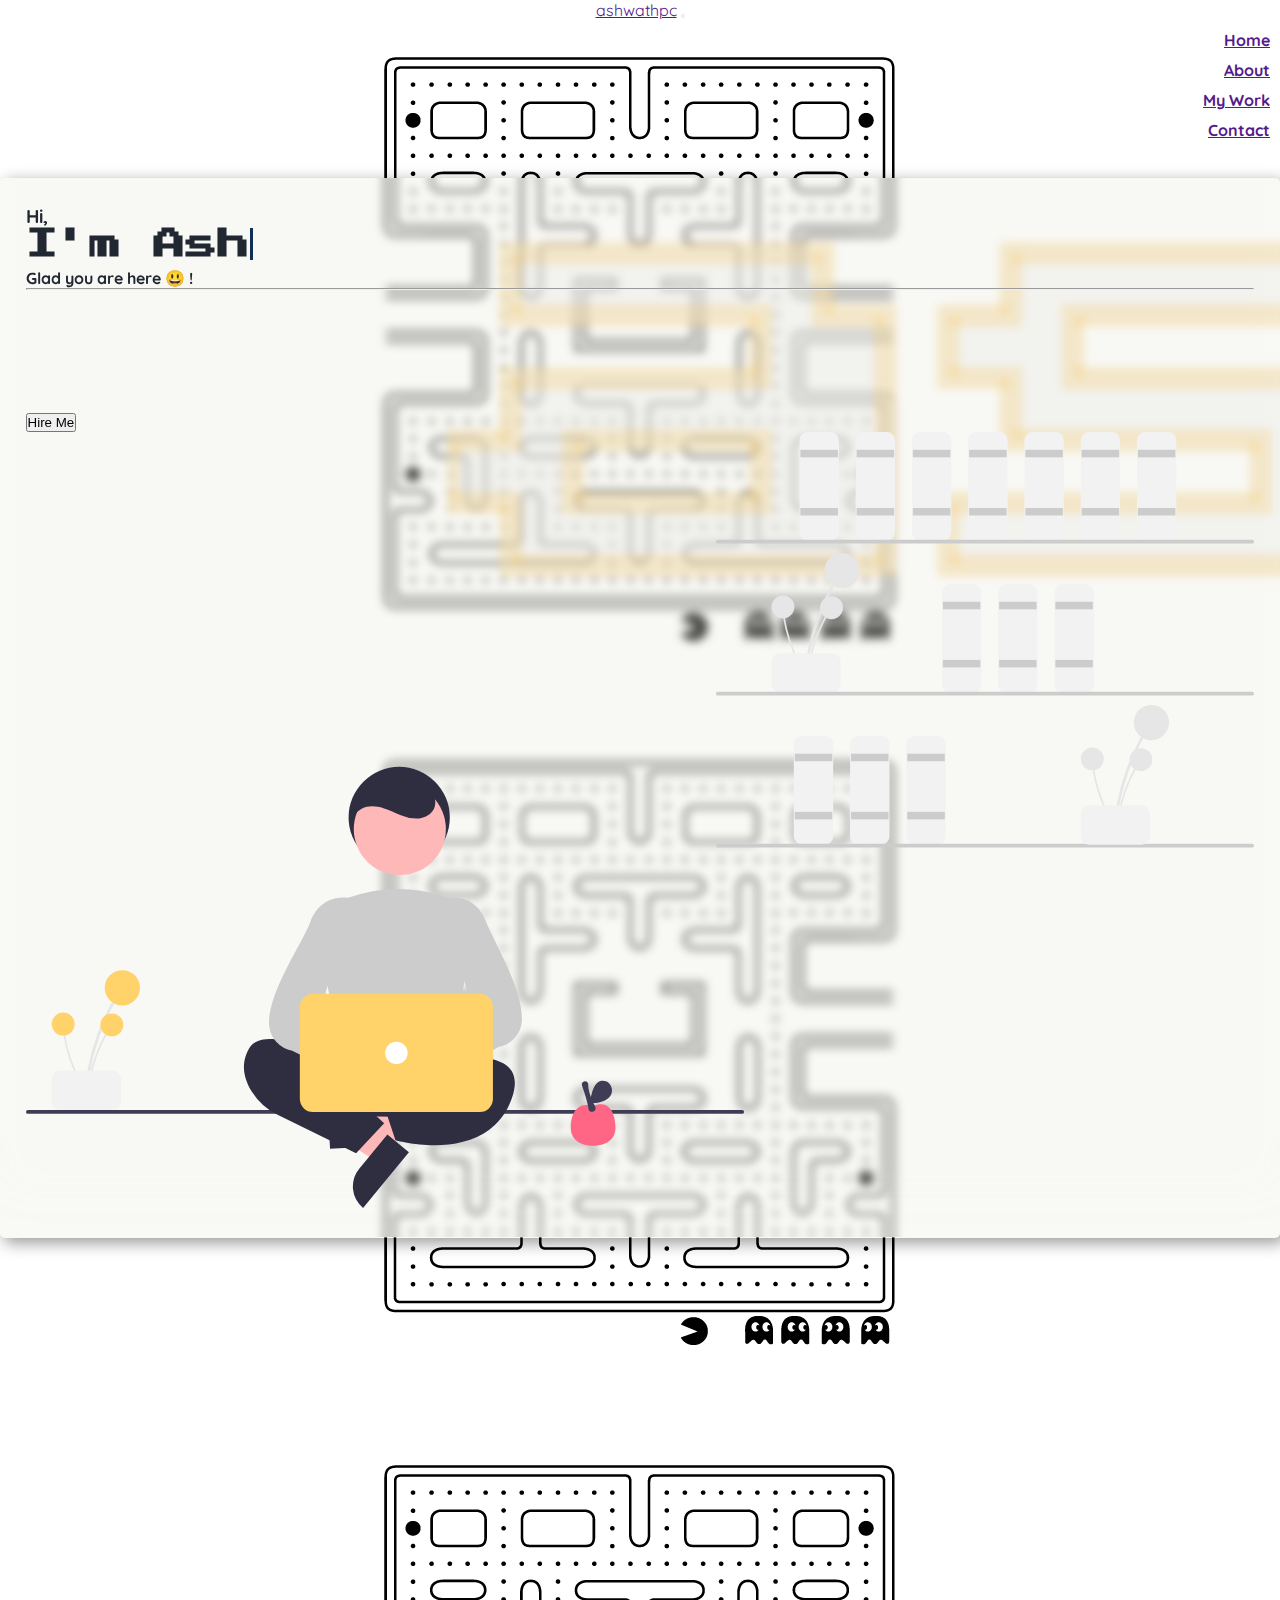
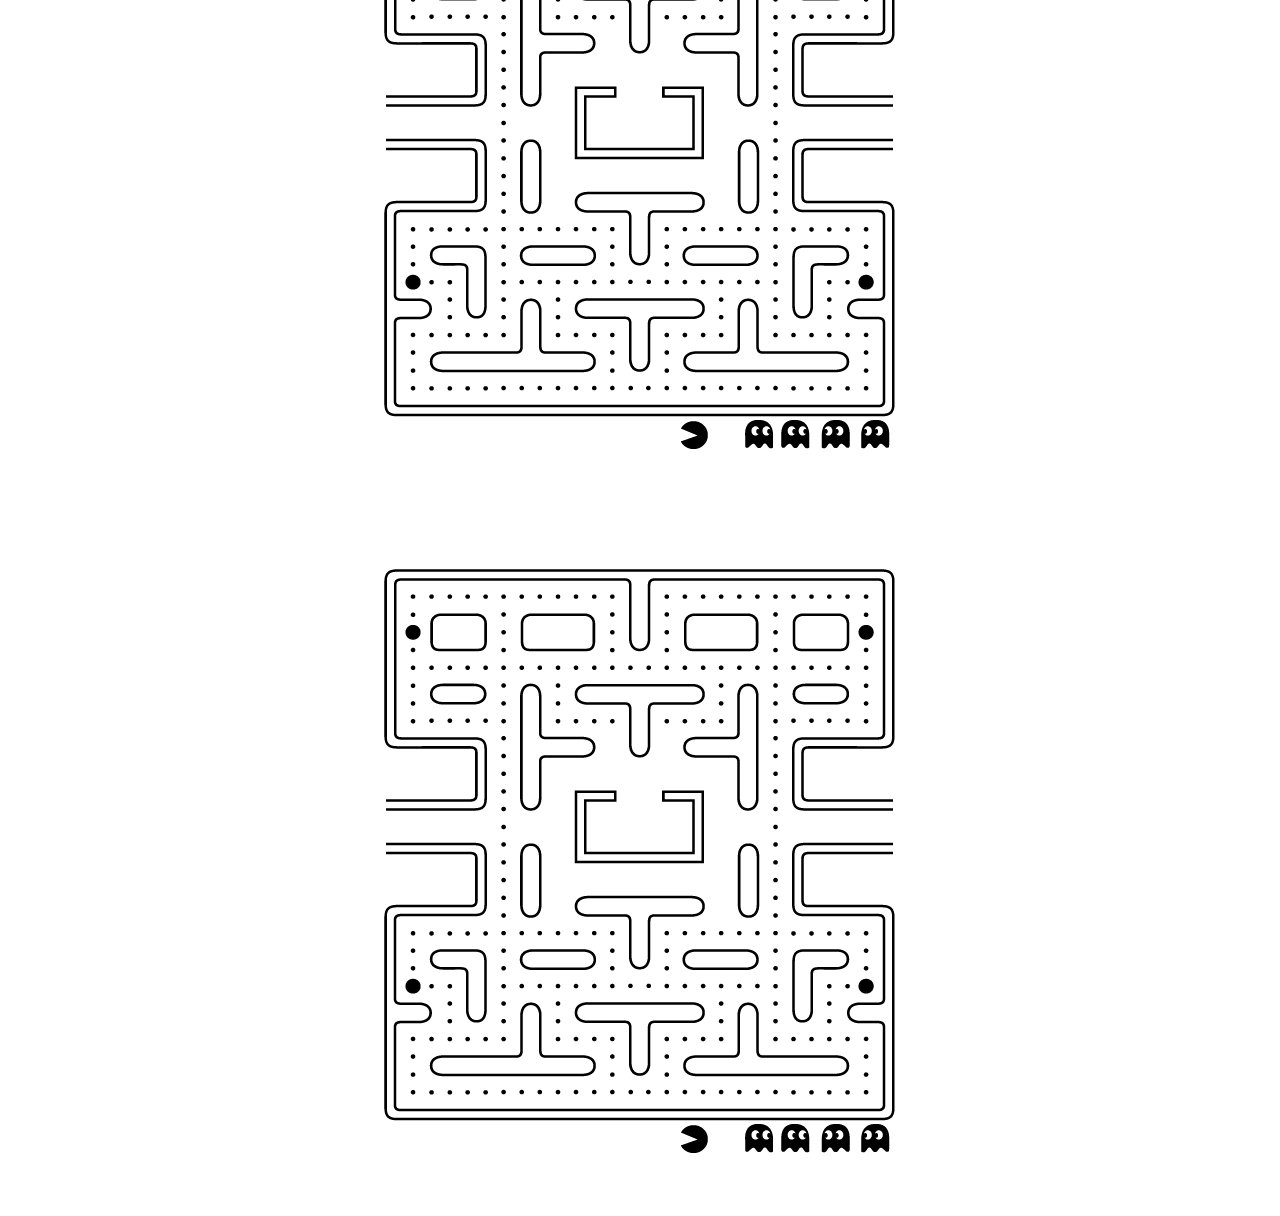
<file: index.html>
<!DOCTYPE html>
<html lang="en" dir="ltr">
</html>

<head>
  <meta charset="utf-8">
  <title>ashwathpc</title>

  <!-- Bootstrap -->

  <link rel="stylesheet" href="https://cdn.jsdelivr.net/npm/bootstrap@4.5.3/dist/css/bootstrap.min.css" integrity="sha384-TX8t27EcRE3e/ihU7zmQxVncDAy5uIKz4rEkgIXeMed4M0jlfIDPvg6uqKI2xXr2" crossorigin="anonymous">

  <!-- Google Fonts -->

  <link rel="preconnect" href="https://fonts.gstatic.com">
  <link href="https://fonts.googleapis.com/css2?family=Press+Start+2P&family=Quicksand:wght@300;400;500;600;700&display=swap" rel="stylesheet">

  <!-- Bootstrap Scripts -->

  <script src="https://code.jquery.com/jquery-3.5.1.slim.min.js" integrity="sha384-DfXdz2htPH0lsSSs5nCTpuj/zy4C+OGpamoFVy38MVBnE+IbbVYUew+OrCXaRkfj" crossorigin="anonymous"></script>
  <script src="https://cdn.jsdelivr.net/npm/popper.js@1.16.1/dist/umd/popper.min.js" integrity="sha384-9/reFTGAW83EW2RDu2S0VKaIzap3H66lZH81PoYlFhbGU+6BZp6G7niu735Sk7lN" crossorigin="anonymous"></script>
  <script src="https://cdn.jsdelivr.net/npm/bootstrap@4.5.3/dist/js/bootstrap.min.js" integrity="sha384-w1Q4orYjBQndcko6MimVbzY0tgp4pWB4lZ7lr30WKz0vr/aWKhXdBNmNb5D92v7s" crossorigin="anonymous"></script>

  <!-- Custom CSS -->

  <link rel="stylesheet" href="css/style.css">

</head>
<body>

  <!-- background graphics -->
  <div class="background">
    <div class="arcade">
      <img class="packBoard" src="images/arcade/pack board.png" alt="packman-board">
      <img class="packBoard" src="images/arcade/pack board.png" alt="packman-board">
      <img class="packBoard" src="images/arcade/pack board.png" alt="packman-board">
      <img class="packBoard" src="images/arcade/pack board.png" alt="packman-board">

    </div>
    <div class="bck-txt">
      <p>ashwathpc</p>
    </div>
</div>

  <!-- navigation Bar -->
  <section id="navBar">
    <div class="container">
      <nav class="navbar navbar-expand-lg navbar-light">
        <a class="navbar-brand" href="">ashwathpc</a>
        <button class="navbar-toggler" type="button" data-toggle="collapse" data-target="#navbarSupportedContent" aria-controls="navbarSupportedContent" aria-expanded="false" aria-label="Toggle navigation">
          <span class="navbar-toggler-icon"></span>
        </button>
        <div class="collapse navbar-collapse" id="navbarSupportedContent">
          <ul class="navbar-nav ml-auto">
            <li class="nav-item">
              <a class="nav-link" href="">Home</a>
            </li>
            <li class="nav-item">
              <a class="nav-link" href="">About</a>
            </li>
            <li class="nav-item">
              <a class="nav-link" href="">My Work</a>
            </li>
            <li class="nav-item">
              <a class="nav-link" href="">Contact</a>
            </li>
          </ul>
        </div>
      </nav>
    </div>
  </section>

  <!-- Intro Page -->
  <section id="introRoom">
    <div class="myDiv introRoom container">
      <div class="row title-name">
        <div class="col-md-6 tiltCard">
          <h3>Hi,</h3>
          <h1>
            <span class="Name-font">I'm 
              <span class="txt-type" data-wait="3000" data-words='["Ashwath P C","a Designer","a Developer","a Tester"]'></span>            
            </span>
          </h1>
          <h4><span class="Title-font"></span>Glad you are here 😃 !</h2>
          <hr>
          <button type="button" class="btn btn-outline-dark myBtn">Hire Me</button>
          
        </div>
        <div class="col-lg-6">
          <img class="title-img" src="images/Title1.svg" alt="title-img">
        </div>        
      </div>
    </div>
  </section>

<script src="JS/main.js"></script>

<!-- Vennila Tilt JS Script -->
<script type="text/javascript" src="JS/vanilla-tilt.js"></script>
<script type="text/javascript">
  VanillaTilt.init(document.querySelector(".tiltCard"),{
		max: 25,
    speed: 400,
	});
	
	
</script>
</body>

</html>
</file>
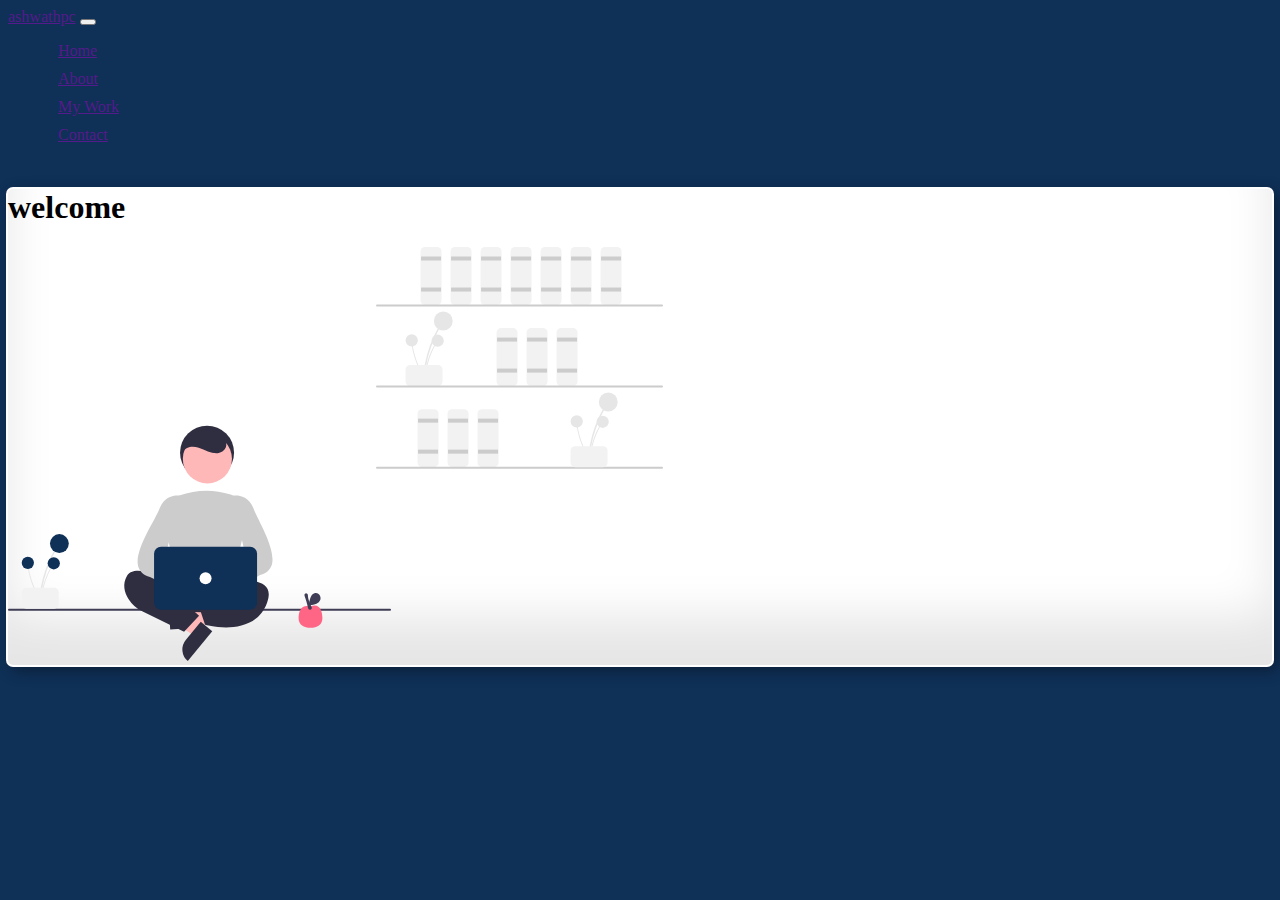
<file: My Portfolio/index.html>
<!DOCTYPE html>
<html lang="en" dir="ltr">
</html>

<head>
  <meta charset="utf-8">
  <title>ashwathpc</title>

  <!-- Bootstrap -->

  <link rel="stylesheet" href="https://cdn.jsdelivr.net/npm/bootstrap@4.5.3/dist/css/bootstrap.min.css" integrity="sha384-TX8t27EcRE3e/ihU7zmQxVncDAy5uIKz4rEkgIXeMed4M0jlfIDPvg6uqKI2xXr2" crossorigin="anonymous">

  <!-- Custom CSS -->

  <link rel="stylesheet" href="css/style.css">

  <!-- Bootstrap Scripts -->

  <script src="https://cdn.jsdelivr.net/npm/bootstrap@5.0.0-beta1/dist/js/bootstrap.bundle.min.js" integrity="sha384-ygbV9kiqUc6oa4msXn9868pTtWMgiQaeYH7/t7LECLbyPA2x65Kgf80OJFdroafW" crossorigin="anonymous"></script>

</head>
<body>

  <!-- navigation Bar -->
  <section id="navBar">
    <div class="container">
      <nav class="navbar navbar-expand-lg navbar-dark">
        <a class="navbar-brand" href="">ashwathpc</a>
        <button class="navbar-toggler" type="button" data-toggle="collapse" data-target="#navbarSupportedContent" aria-controls="navbarSupportedContent" aria-expanded="false" aria-label="Toggle navigation">
          <span class="navbar-toggler-icon"></span>
        </button>
        <div class="collapse navbar-collapse" id="navbarSupportedContent">
          <ul class="navbar-nav ml-auto">
            <li class="nav-item">
              <a class="nav-link" href="">Home</a>
            </li>
            <li class="nav-item">
              <a class="nav-link" href="">About</a>
            </li>
            <li class="nav-item">
              <a class="nav-link" href="">My Work</a>
            </li>
            <li class="nav-item">
              <a class="nav-link" href="">Contact</a>
            </li>
          </ul>
        </div>
      </nav>
    </div>
  </section>

  <!-- Intro Page -->
  <section id="introRoom">
    <div class="myDiv introRoom container">
      <h1>welcome</h1>
      <img class="title-img" src="images/Title.svg" alt="title-img">
    </div>
  </section>

</body>

</html>
</file>
<file: css/style.css>
*{
  padding: 0;
  margin: 0;
}
body{
  /* background-color: #0f3057; */
  background-color: #fff;

  font-family: 'Quicksand', sans-serif;
  /* color: #00587a; */
  /* color: #0f3057; */
  color: #222831;
  text-align: center;
}

.myDiv{
  background-color: rgba(231, 231, 222, 0.3);
  border-radius: 5px;
  box-shadow:
       inset 0 -3em 3em rgba(255, 255, 255, 0.1),
             0.3em 0.3em 1em rgba(0, 0, 0, 0.4);
  backdrop-filter: blur(5px);
  animation: floatWidget 2s ease-in-out infinite alternate;
}

/* navbar */

.navbar-collapse{
  text-align: right;
}

#navBar li{
  margin: 10px;
  list-style: none;
  /* color: #e7e7de; */
  color: #fdb827;
  font-weight: 700;
}

/* background arcade */

.arcade{
  position: absolute;
  
  
}

.packBoard{
  /* width: 100%;
  margin: 15% 15% 0; */
}

/* bckground text */

.bck-txt{
  width: 65%;
  position: absolute;
  color: rgba(238, 238, 238, 0.5);
  font-size: 500px;
  margin-top: 10%;
  margin-left: 35%;
  font-weight: 900;
  text-shadow:
       inset 0 -3em 3em rgba(0, 0, 0, 0.1),
             0.3em 0.3em 1em rgba(0, 0, 0, 0.4);

  overflow: hidden;
  -webkit-text-stroke: 2px  #fdb827;
  font-family: 'Press Start 2P', cursive;
}


/* Intro Room */

.introRoom{
  margin-top: 3%;
}

.title-img{
  animation: floatWidget 2.5s ease-in-out infinite alternate;
}

.Name-font{
  font-family: 'Press Start 2P', cursive;
  
}

.title-name{
  text-align: left;
  padding: 2%;
}

.title-img{
  width: 100%;
}

.myBtn{
  margin-top: 10%;
}

@keyframes floatWidget{
  from{
    transform: translateY(0);
  }
  to{
    transform: translateY(10px);
  }
}

/* cursor */

.txt-type > .txt{
  border-right: 0.2rem solid #0f3057;
}
</file>
<file: My Portfolio/css/style.css>
body{
  background-color: #0f3057;
}

.myDiv{
  background-color: white;
  border-radius: 5px;
  box-shadow:
       inset 0 -3em 3em rgba(0,0,0,0.1),
             0 0  0 2px rgb(255,255,255),
             0.3em 0.3em 1em rgba(0,0,0,0.4);
  animation: floatWidget 2s ease-in-out infinite alternate;
}

/* navbar */

#navBar li{
  margin: 10px;
  list-style: none;
  color: white;
}


/* Intro Room */

.introRoom{
  margin-top: 5vh;
}

.title-img{
  animation: floatWidget 2.5s ease-in-out infinite alternate;
}

@keyframes floatWidget{
  from{
    transform: translateY(0);
  }
  to{
    transform: translateY(10px);
  }
}
</file>
